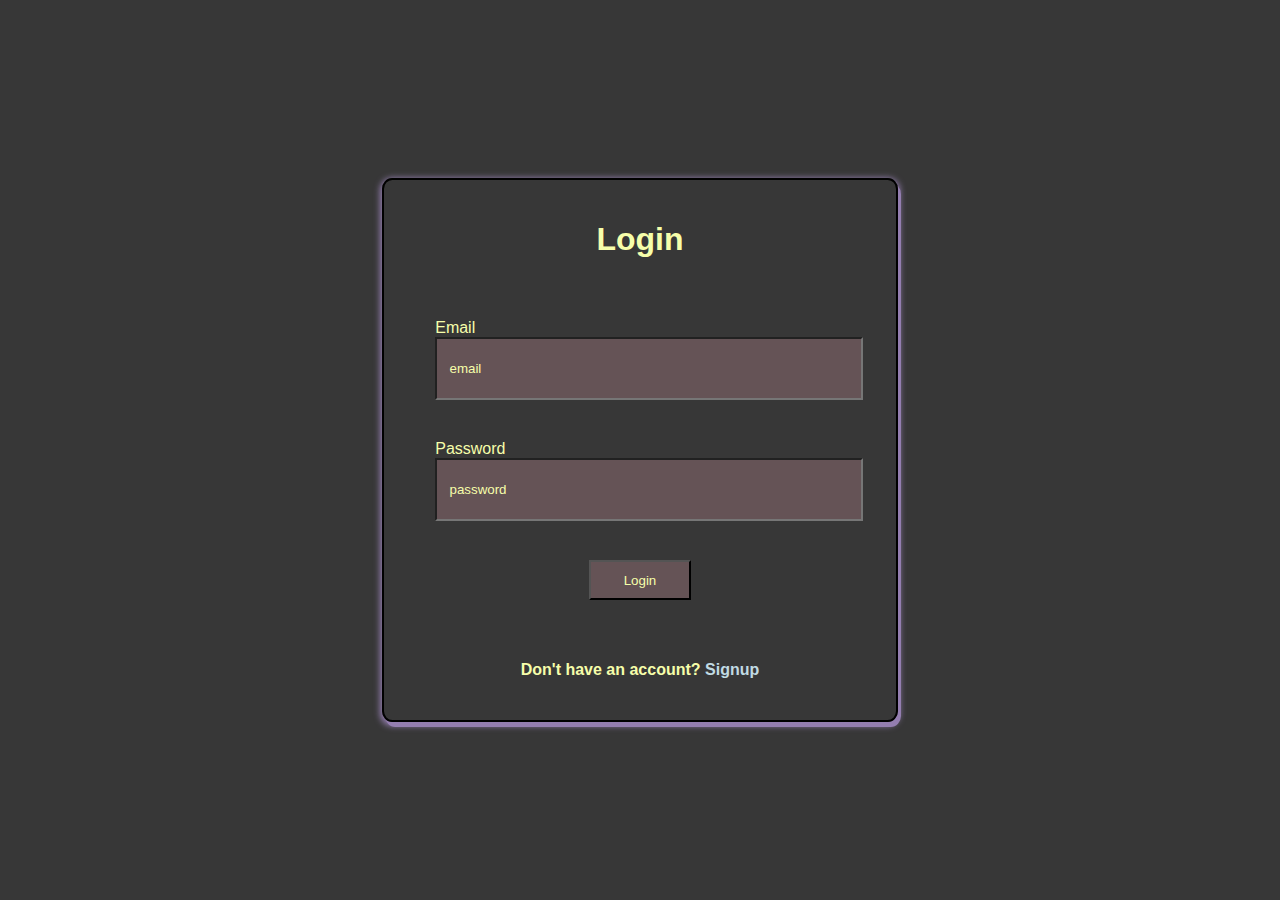
<file: frontend/index.html>
<!DOCTYPE html>
<html lang="en">
<head>
    <meta charset="UTF-8">
    <meta name="viewport" content="width=device-width, initial-scale=1.0">
    <link rel="stylesheet" href="src/styles/style.css">
    <title>E-commerce</title>
</head>
<body>
    <div class="main flex">
        <div class="login-container main-body login flex" id="main-container">
            <h1>Login</h1>
            <div class="input-container input-login-container flex">
                <div><label for="email">Email</label></div>
                <input type="email" name="email" id="email-login" placeholder="email" class="input-login">
            </div>
            <div class="input-container input-login-container flex">
                <div><label for="password">Password</label></div>
                <input type="password" name="password" id="password-login" placeholder="password" class="input-login">
            </div>
            <button class="login-button" id="login-button">Login</button>
            <h4>Don't have an account? <a href="src/pages/register.html" class="register-link">Signup</a></h4>
        </div>
        <div class="model main-body" id="model">
            <h1 id="model-h1"></h1>
            <h4 id="model-h4"></h4>
            <button class="login-button" id="login-back">Back</button>
        </div>
    </div>
    <script src="src/scripts/script.js"></script>
    <script>
        pages.loadPage("index");
    </script>
</body>
</html>
</file>
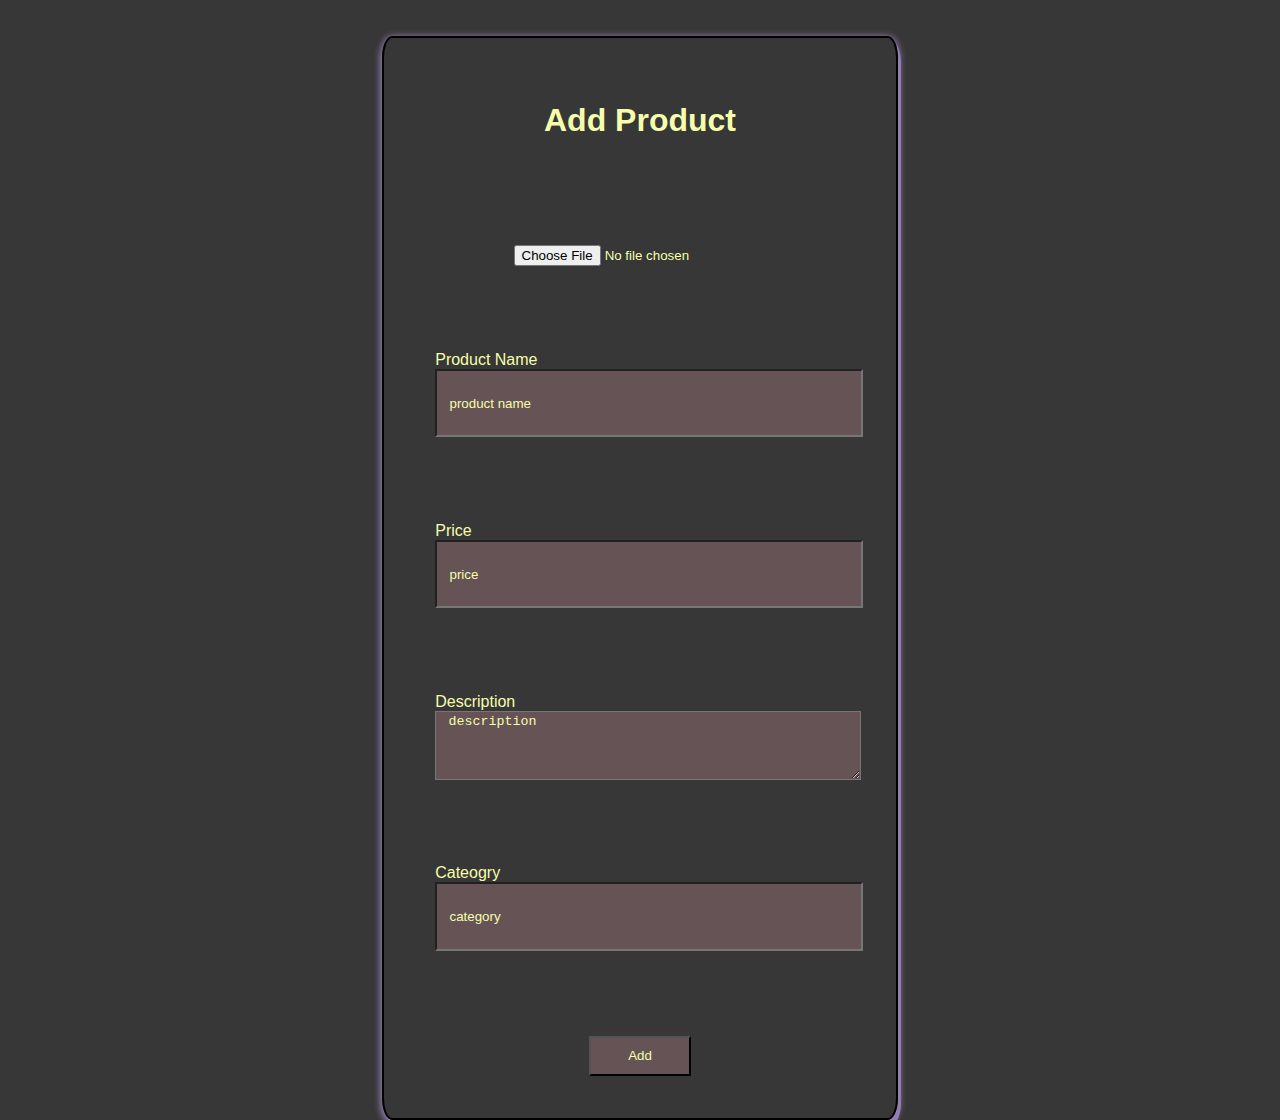
<file: frontend/src/pages/add_product.html>
<!DOCTYPE html>
<html lang="en">
<head>
    <meta charset="UTF-8">
    <meta name="viewport" content="width=7, initial-scale=1.0">
    <link rel="stylesheet" href="../styles/style.css">
    <title>Add product</title>
</head>
<body>
    <div class="main add-product-main flex">
        <div class="login-container main-body add-product flex" id="product-add-container">
            <h1>Add Product</h1>
            <input type="file" id="input-image" >
            <div class="input-container add-input flex">
                <div><label for="product_name">Product Name</label></div>
                <input type="text" name="product_name"  placeholder="product name" class="input-login" id="name-product">
            </div>
            <div class="input-container add-input flex">
                <div><label for="price">Price</label></div>
                <input type="text" name="price" placeholder="price" class="input-login" id="price">
            </div>
            <div class="input-container add-input flex">
                <div><label for="description">Description</label></div>
                <textarea type="text" name="description"  placeholder="description" class="input-login" id="description"></textarea>
            </div>
            <div class="input-container add-input flex">
                <div><label for="category">Cateogry</label></div>
                <input type="text" name="category"  placeholder="category" class="input-login" id="category">
            </div>
            <button class="login-button" id="add-button">Add</button>
        </div>
        <div class="model main-body" id="model-add-product">
            <h1 id="model-h1-add"></h1>
            <h4 id="model-h4-add"></h4>
            <button class="login-button" id="add-back">Back</button>
        </div>
    </div>
    <script src="../scripts/script.js"></script>
    <script>
        pages.loadPage("add_product");
    </script>
</body>
</html>
</file>
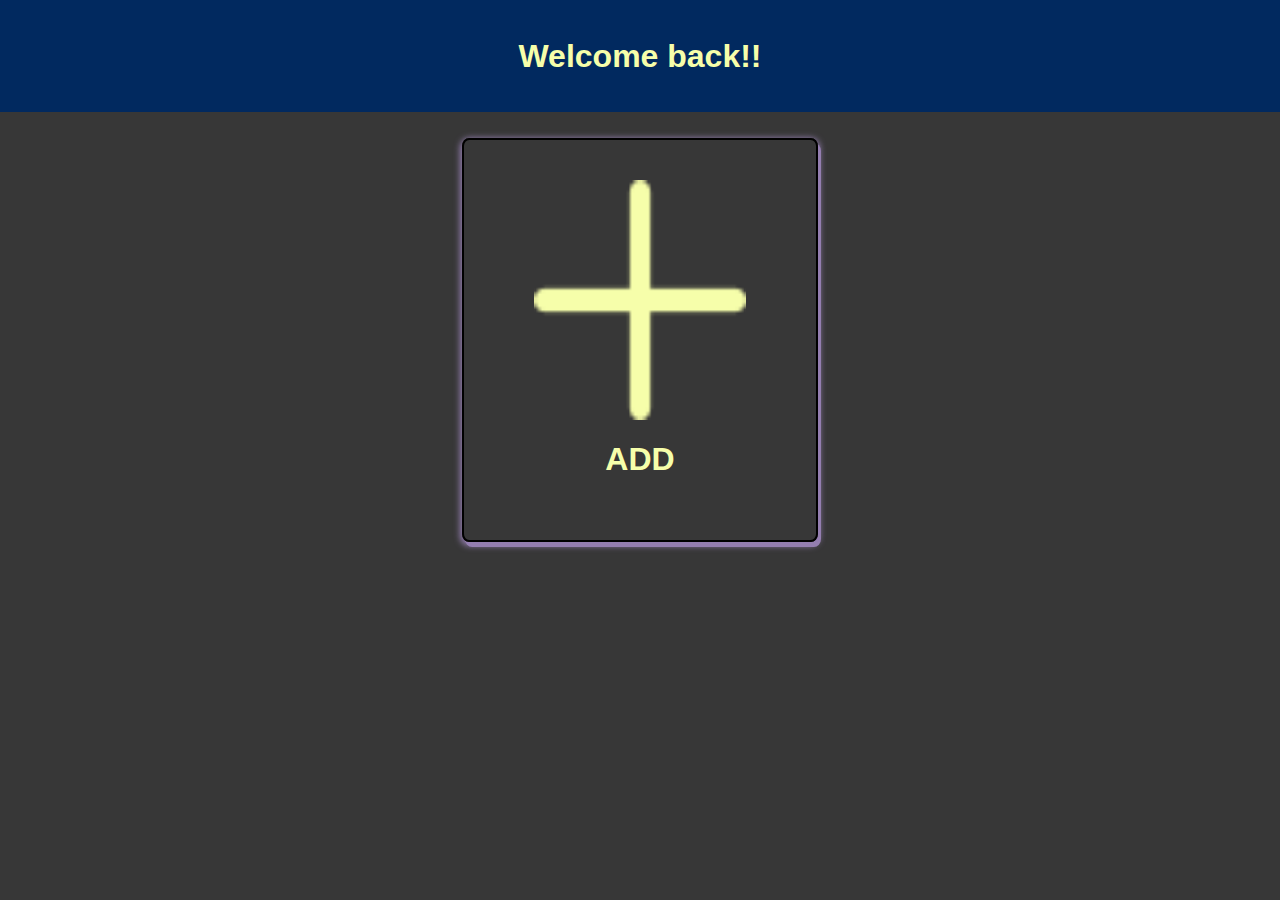
<file: frontend/src/pages/admin.html>
<!DOCTYPE html>
<html lang="en">
<head>
    <meta charset="UTF-8">
    <meta name="viewport" content="width=device-width, initial-scale=1.0">
    <link rel="stylesheet" href="../styles/style.css">
    <title>Admin Dashboard</title>
</head>
<body>
    <div class="navbar flex">
        <h1>Welcome back!!</h1>
    </div>
    <div class="dash flex">
        <div class="card-container flex" id="admin-container">
            <div class="card add login-container flex" id="add-product">
                <img src="../images/plus.png" alt="add-image" class="add-image">
                <h1>ADD</h1>
            </div>
            
        </div>
    </div>

    <script src="../scripts/script.js"></script>
    <script>
        pages.loadPage("admin");
    </script>
</body>
</html>
</file>
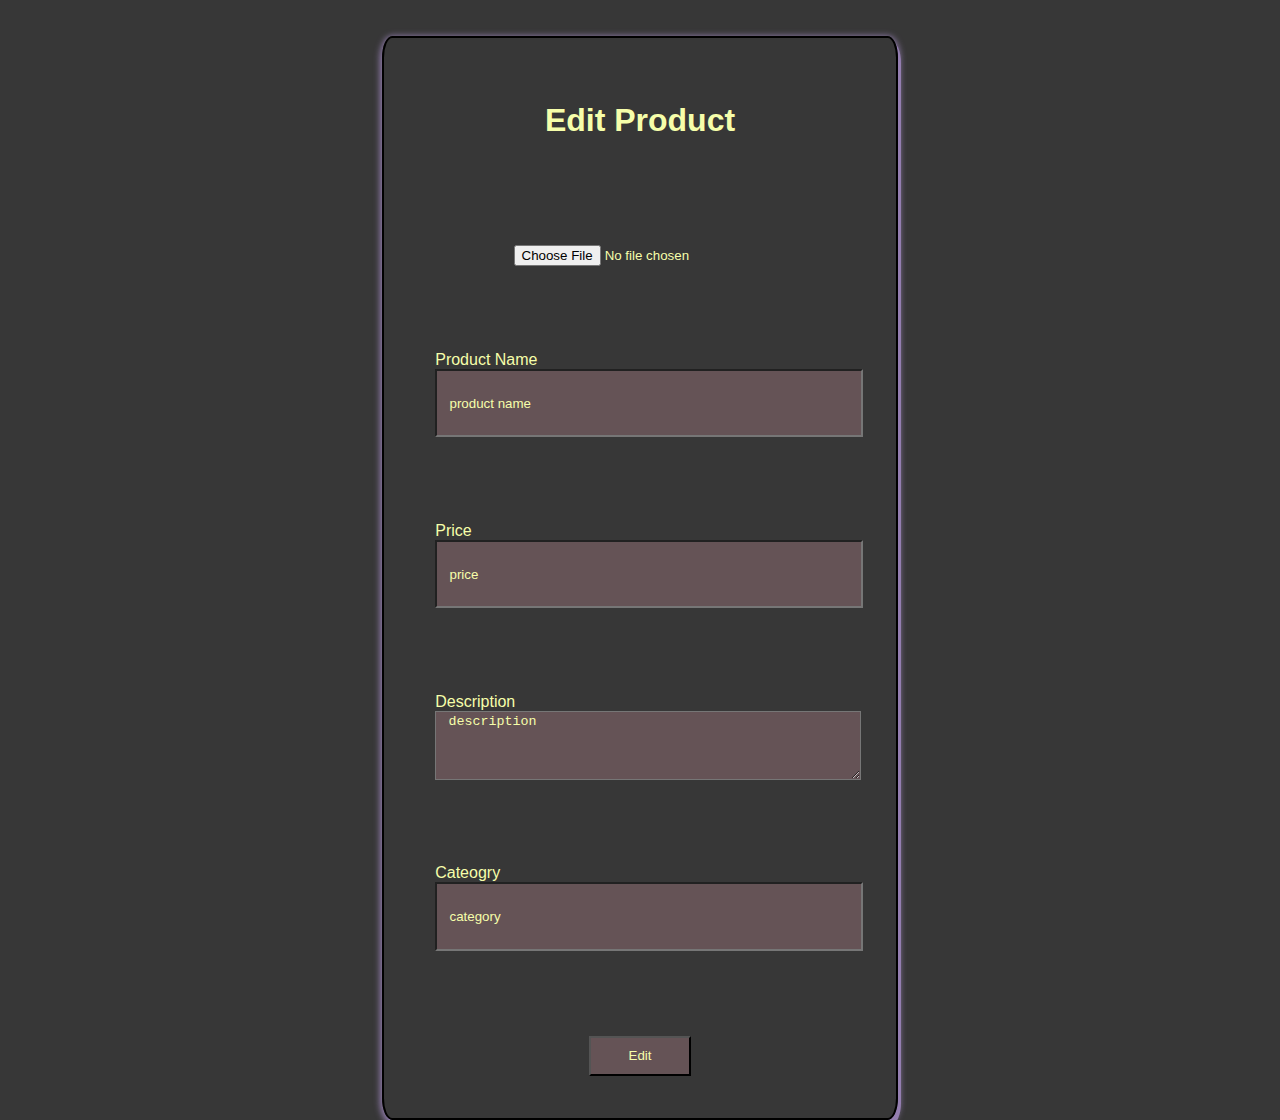
<file: frontend/src/pages/edit_product.html>
<!DOCTYPE html>
<html lang="en">
<head>
    <meta charset="UTF-8">
    <meta name="viewport" content="width=device-width, initial-scale=1.0">
    <link rel="stylesheet" href="../styles/style.css">
    <title>Edit Product</title>
</head>
<body>
    <div class="main add-product-main flex">
        <div class="login-container main-body add-product flex" id="product-add-container">
            <h1>Edit Product</h1>
            <input type="file" id="input-image" >

            <div class="input-container add-input flex">
                <div><label for="product_name">Product Name</label></div>
                <input type="text" name="product_name"  placeholder="product name" class="input-login" id="name-product">
            </div>
            <div class="input-container add-input flex">
                <div><label for="price">Price</label></div>
                <input type="text" name="price" placeholder="price" class="input-login" id="price">
            </div>
            <div class="input-container add-input flex">
                <div><label for="description">Description</label></div>
                <textarea type="text" name="description"  placeholder="description" class="input-login" id="description"></textarea>
            </div>
            <div class="input-container add-input flex">
                <div><label for="category">Cateogry</label></div>
                <input type="text" name="category"  placeholder="category" class="input-login" id="category">
            </div>
            <button class="login-button" id="edit-button">Edit</button>
        </div>
        <div class="model main-body" id="model-add-product">
            <h1 id="model-h1-add"></h1>
            <h4 id="model-h4-add"></h4>
            <button class="login-button" id="add-back">Back</button>
        </div>
    </div>
    <script src="../scripts/script.js"></script>
    <script>
        pages.loadPage("edit_product");
    </script>
</body>
</html>
</file>
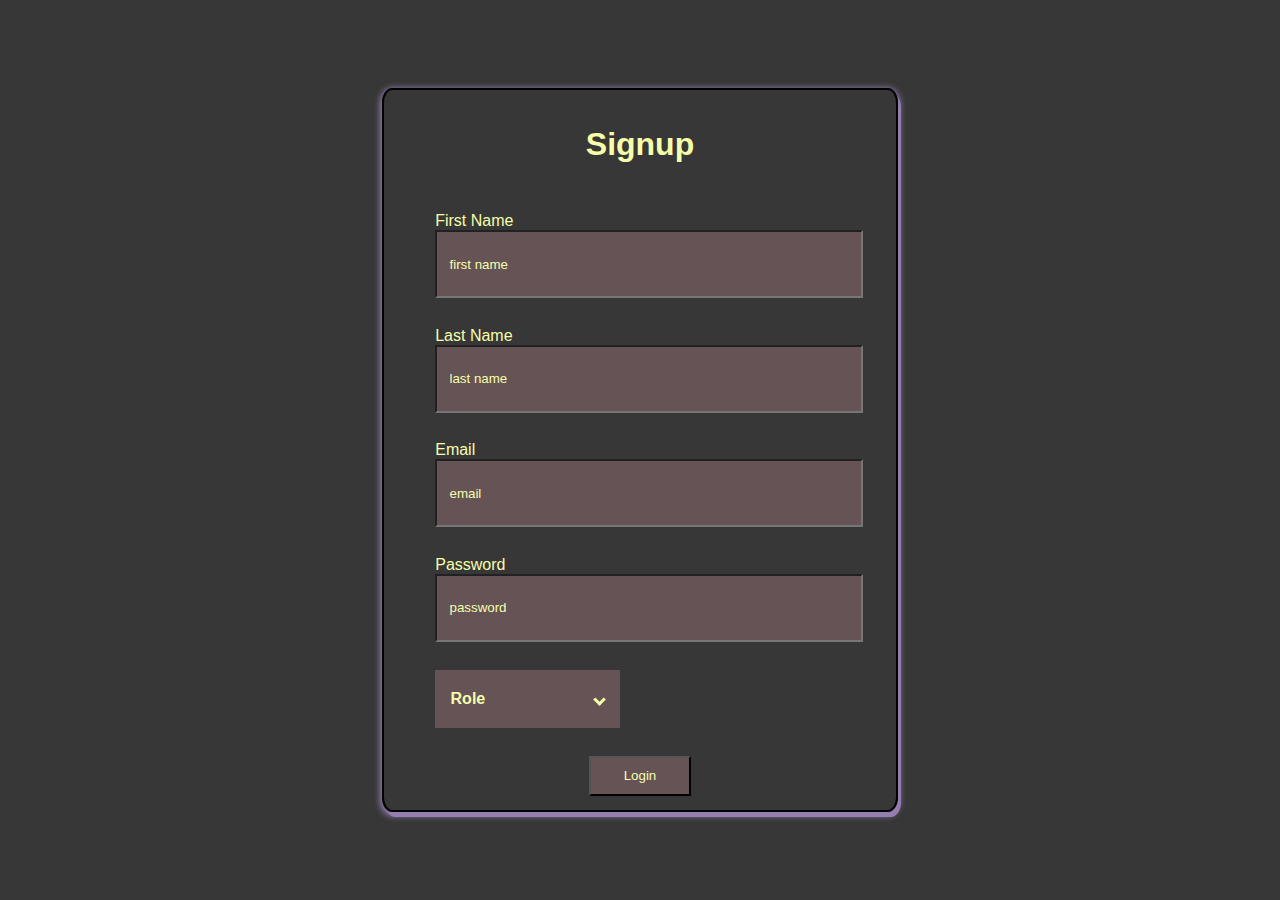
<file: frontend/src/pages/register.html>
<!DOCTYPE html>
<html lang="en">
<head>
    <meta charset="UTF-8">
    <meta name="viewport" content="width=device-width, initial-scale=1.0">
    <link rel="stylesheet" href="../styles/style.css">
    <title>Register</title>
</head>
<body>
    <div class="main flex">
        <div class="login-container main-body signup flex" id="signup-container">
            <h1>Signup</h1>
            <div class="input-container input-signup flex">
                <div><label for="first_name">First Name</label></div>
                <input type="text" name="first_name" id="first-name-signup" placeholder="first name" class="input-login">
            </div>
            <div class="input-container input-signup flex">
                <div><label for="last_name">Last Name</label></div>
                <input type="text" name="last_name" id="last-name-signup" placeholder="last name" class="input-login">
            </div>
            <div class="input-container input-signup flex">
                <div><label for="email">Email</label></div>
                <input type="email" name="email" id="email-signup" placeholder="email" class="input-login">
            </div>
            <div class="input-container input-signup flex">
                <div><label for="password">Password</label></div>
                <input type="password" name="password" id="password-signup" placeholder="password" class="input-login">
            </div>
            <div class="role flex" id="role">
                <h4>Role</h4>
                <div><i class="arrow down"></i></div>
            </div>
            <div class="role-choose" id="role-choose">
                <div class="choose" id="admin">Admin</div>
                <div class="choose" id="user">User</div>
            </div>
            <button class="login-button" id="button-register">Login</button>
        </div>
        <div class="model main-body" id="model-signup">
            <h1 id="model-h1-signup"></h1>
            <h4 id="model-h4-signup"></h4>
            <button class="login-button" id="signup-back">Back</button>
        </div>
    </div>
    <script src="../scripts/script.js"></script>
    <script>
        pages.loadPage("register");
    </script>
</body>
</html>
</file>
<file: frontend/src/styles/style.css>
body{
    font-family: "Roboto",Helvetica,Arial,sans-serif;
    margin: 0;
    padding: 0;
    background-color: #373737;
    color: #F6FEAA;
}
.flex{
    display: flex;
}
.main{
    width: 100%;
    height: 100vh;
    align-items: center;
    justify-content: center;
}
.login-container{
    border: 2px solid black;
}
.input-container{
    width: 80%;
    flex-direction: column;
    align-items: flex-start;
    justify-content: center;
}
.input-signup{
    height: 12%;
}
.add-input{
    height: 8%;
}
.input-login-container{
    height: 15%;
}
.input-login{
    height: 100%;
    width: 100%;
    background-color: #655356;
    color: #F6FEAA;
    padding-left: 3%;
}
.login-button{
    width: 20%;
    height: 2.5rem;
    background-color: #655356;
    color: #F6FEAA;
}
::placeholder{
    color: #F6FEAA;
}
.register-link{
    text-decoration: none;
    color: #C1DBE3;
}
.register-link:hover{
    color: #F6FEAA;
}
.register-link:active{
    color: #947EB0;
}
.main-body{
    width: 40%;
    border-radius: 2%;
    flex-direction: column;
    align-items: center;
    justify-content: space-around;
    box-shadow:  3px 5px  #947EB0, 0 2px 6px 2px #947EB0;
}
.login{
    height: 60%;
}
.signup{
    height: 80%;
}
.add-product{
    height: 120vh;
    margin-top: 20%;
}
.model{
    background-color: #F6FEAA;
    color: #373737;
    display: none;
    justify-content: center;
}
.role{
    width: 30%;
    height: 8%;
    align-items: center;
    align-content: baseline;
    justify-content: space-between;
    background-color: #655356;
    padding: 0 3% 0 3%;
    align-self: flex-start;
    margin-left: 10%;
}
.arrow {
    border: solid #F6FEAA;
    border-width: 0 3px 3px 0;
    display: inline-block;
    padding: 3px;
    
  }
.down {
    transform: rotate(45deg);
    -webkit-transform: rotate(45deg);
}
.role-choose{
    border-left: 2px dashed #F6FEAA;
    padding-left: 5%;
    display: none;
    background-color: #655356;
}
.choose{
    border-bottom: 1px dashed #F6FEAA;
}
.card-container{
    width: 95%;
    flex-wrap: wrap;
    align-items: flex-start;
    justify-content: space-evenly;
    gap: 10px;
    padding-top: 2%;
}
.card{
    width: 22rem;
    height: 25rem;
    box-shadow:  3px 5px  #947EB0, 0 2px 6px 2px #947EB0;
    border-radius: 2%;
    flex-direction: column;
}
.normal{
    align-items: center;
    justify-content: center;
}
.hover{
    align-items: center;
    justify-content: flex-start;
    gap: 5%;
    display: none;
}
.card-header{
    width: 100%;
    height: 20%;
    align-items: center;
    padding-left: 2%;
    gap: 5%;
}
.footer{
    justify-content: center;
}
.card-description{
    width: 100%;
    height: 50%;
    align-items: center;
    justify-content: center;
}
.navbar{
    width: 100vw;
    height: 7rem;
    align-items: center;
    justify-content: space-around;
    background-color: #01295F;
}
.dash{
    width: 100vw;
    align-items: center;
    justify-content: center;
    flex-wrap: wrap;
}
.product-image{
    width: 95%;
    height: 75%;
    border-radius: 2%;
}
.hover-image{
    height: 90%;
    width: 20%;
    border-radius: 2%;
}
.links-container{
    width: 20%;
    height: 100%;
    align-items: center;
    justify-content: space-evenly;
}
a{
    text-decoration: none;
    color: #F6FEAA;
}
a:hover{
    color: #947EB0;
}
a:active{
    color: #fce694;
}
.favorite-container{
    width: 100%;
    flex-direction: column;
    margin-top: 5%;
}
.favorite-card{
    width: 100%;
    height: 10rem;
    align-items: center;
    justify-content: space-around;
    border-top: 5px dashed #F6FEAA;
}
.favorite-product-image{
    width: 9rem;
    height: 9rem;
    border-radius: 50%;
}
.favorite-name{
    height: 100%;
    flex-direction: column;
    align-items: flex-start;
    justify-content: space-around;
}
.img-container{
    width: 15%;
    height: 100%;
    align-items: center;
    justify-content: space-between;
}
.favorite-description{
    width: 70%;
}
.price{
    flex-direction: column;
    justify-content: space-evenly;
    height: 50%;
}
.menu-line{
    width: 35px;
    height: 5px;
    background-color: #F6FEAA;
    margin: 6px 0;
}
.menu{
    display: none;
}
.drop-down-contianer{
    flex-direction: column;
    justify-content: center;
    align-items: center;
    width: 100%;
    height: 10rem;
    box-shadow:  3px 5px  #947EB0, 0 2px 6px 2px #947EB0;
    border: 2px solid black;
    display: none;
}
.drop-down-items{
    width: 100%;
    height: 30%;
    justify-content: center;
    align-items: center;
}
.add-image{
    width: 60%;
    height: 60%;
}
.add{
    align-items: center;
    justify-content: center;
}
.upload-image{
    width: 47%;
    height: 30%;
    border: 2px solid black; 
    border-radius: 50%;
    background-position: center;
    background-size: cover;
    align-items: center;
    justify-content: center;
    box-shadow:  3px 5px  #947EB0, 0 2px 6px 2px #947EB0;
}
.category{
    height: 6%;
}
.input-image{
    display: none;
}
.id-field{
    display: none;
}
@media screen and (max-width: 900px) {
    .role{
        width: 50%;
    }
    .icons{
        flex-direction: column;
    }
    .favorite-product-image{
        height: 6rem;
        width: 6rem;
    }
    .links-container{
        width: 30%;
        height: 100%;
        align-items: center;
        justify-content: space-evenly;
    }
  }
@media screen and (max-width: 800px) {
    .favorite-description{
        display: none;
    }
    .favorite-product-image{
        height: 9rem;
        width: 9rem;
    }
  }
@media screen and (max-width: 580px) {
    .links-container{
        width: 40%;
        height: 100%;
        align-items: center;
        justify-content: space-evenly;
    }
}
@media screen and (max-width: 538px) {
    .login-button{
        width: 50%;
        height: 2.5rem;
    }
    .role{
        width: 70%;
    }
    .menu{
        display: block;
    }
    .navbar-link{
        display: none;
    }
}
@media screen and (max-width: 427px) {
    .favorite-card{
        width: 100%;
        height: 10rem;
        align-items: center;
        justify-content: space-between;
        border-top: 5px dashed #F6FEAA;
    }
}
</file>
